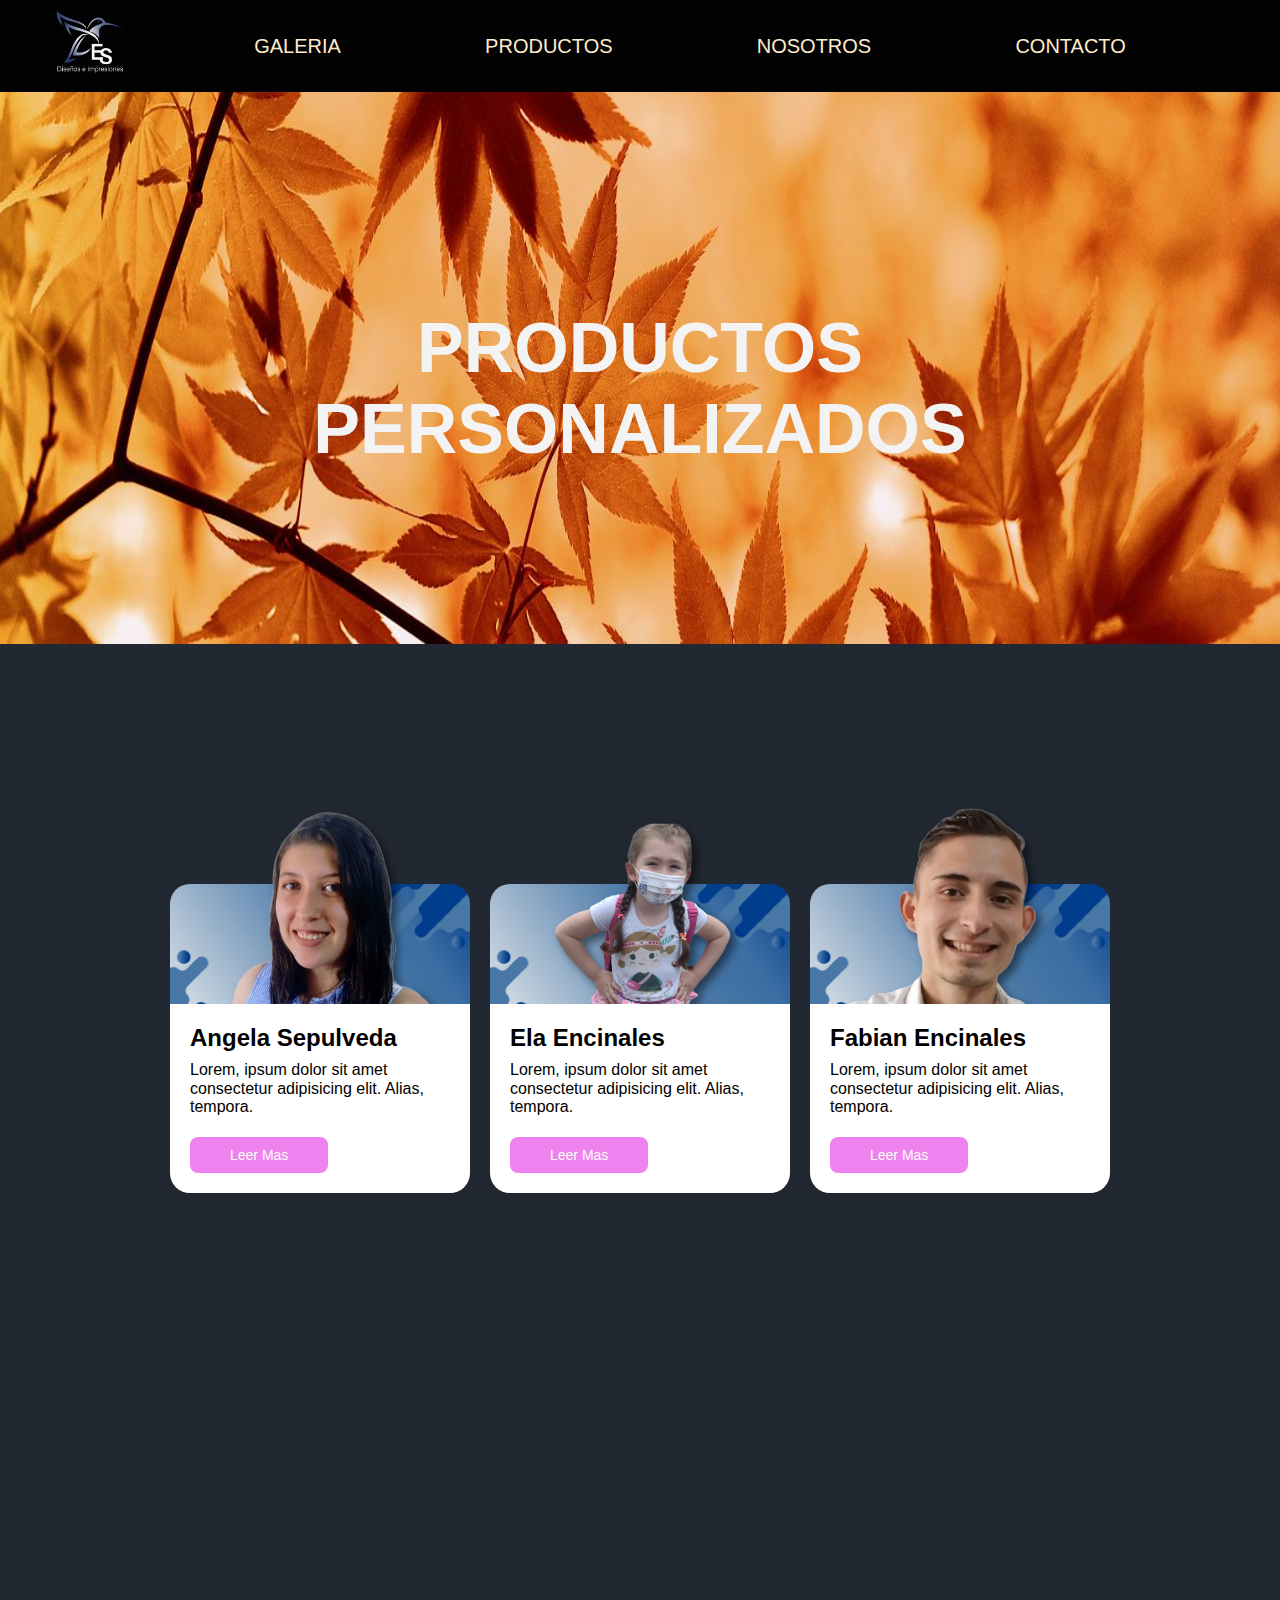
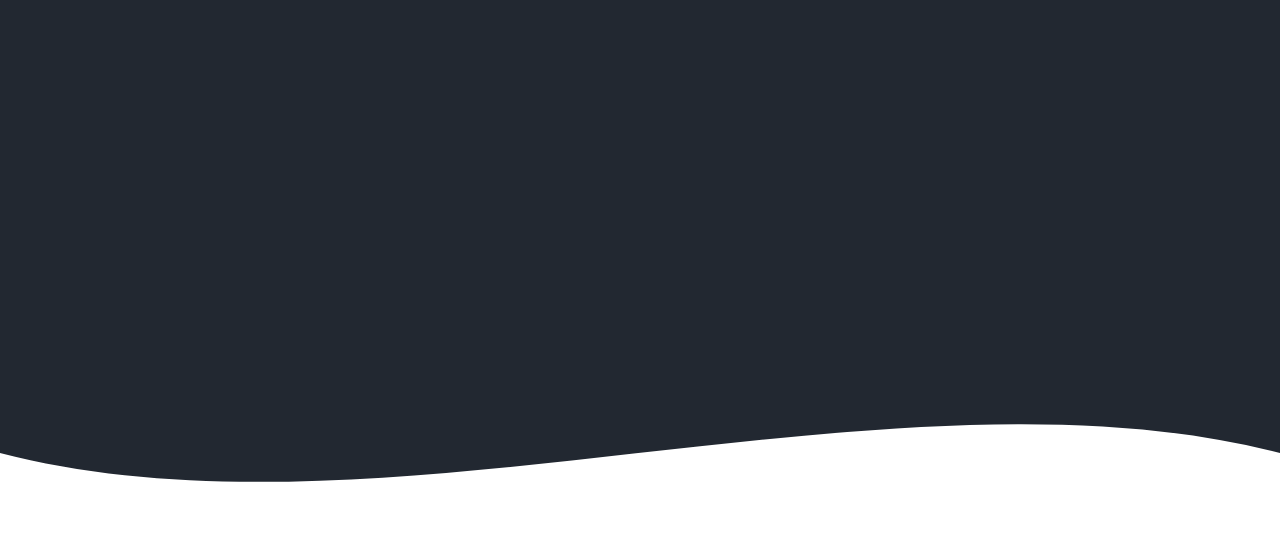
<file: index.html>
<!DOCTYPE html>
<html lang="ES">

<head>
    <meta charset="UTF-8">
    <meta http-equiv="X-UA-Compatible" content="IE=edge">
    <meta name="viewport" content="width=device-width, initial-scale=1.0">
    <meta name="description" content="Diseños e impresiones Bogotá, mugs, publicidad, paginas web, forros personalizados para tu celular">
    <title>pagina2</title>
    <!-- mi hoja de estilos -->
    <link rel="stylesheet" href="css/normalize.css">
    <link rel="stylesheet" href="css/style.css">
    
    <link rel="stylesheet" href="https://use.fontawesome.com/releases/v5.12.1/css/all.css" integrity="sha384-v8BU367qNbs/aIZIxuivaU55N5GPF89WBerHoGA4QTcbUjYiLQtKdrfXnqAcXyTv" crossorigin="anonymous"
/>
</head>
<body>

<header role="banner">
    <div class="main_cont">

    <div class="main-cont--center">
        <a href="/index.html">
            <div class="main">
        
                <nav class="navbar">
            
                <div class="brand">
        
                    <img class="logo" src="/IMG/logo.jpeg" alt="este es el logo">
        
                </div>
            </div>
        </a>

        <div class="menu">
            <ul class="ul-menu">
                <li><a class="link_menu" href="/galeria.html">galeria</a></li>
                <li><a class="link_menu" href="/productos.html">productos</a></li>
                <li><a class="link_menu" href="/index.html">nosotros</a></li>
                <li><a class="link_menu" href="/contacto.html">contacto</a></li>
            </ul>

        </div>
    </div>
       

    </div>
        

    <section>
        <div class="container-info">

        <section class="banner"  >
        
            <div class="content-wrapper">
            
                <div class="info">
                    
                    <h1>
                        productos <br>
                        personalizados
                    </h1>
                
                </div>

            </div>

        </section>

    </section>
</header>

<div class="container__cards">


<div class="card">
    <div class="cover">
        <img src="IMG/PhotoRoom-20211106_102220.png" alt="">
        <div class="img__back"></div>
    </div>
    <div class="description">
        <h2>Angela Sepulveda</h2>
        <p>Lorem, ipsum dolor sit amet consectetur adipisicing elit. Alias, tempora.</p>
        <input type="button" value="Leer Mas">
    </div>
    </div>

    <div class="card">
        <div class="cover">
            <img src="IMG/PhotoRoom-20211106_122012.png" alt="">
            <div class="img__back"></div>
        </div>
        <div class="description">
            <h2>Ela  Encinales</h2>
            <p>Lorem, ipsum dolor sit amet consectetur adipisicing elit. Alias, tempora.</p>
            <input type="button" value="Leer Mas">
        </div>
        </div>
        
        <div class="card">
            <div class="cover">
                <img src="IMG/PhotoRoom-20211106_102306.png" alt="">
                <div class="img__back"></div>
            </div>
            <div class="description">
                <h2>Fabian Encinales</h2>
                <p>Lorem, ipsum dolor sit amet consectetur adipisicing elit. Alias, tempora.</p>
                <input type="button" value="Leer Mas">
            </div>
            </div>

    </div>
<section class="out-products">

</section>
</section>
<div class="wave" style="height: 150px; overflow: hidden;" ><svg viewBox="0 0 500 150" preserveAspectRatio="none" style="height: 100%; width: 100%;"><path d="M0.00,49.98 C149.99,150.00 349.20,-49.98 500.00,49.98 L500.00,150.00 L0.00,150.00 Z" style="stroke: none; fill: #FFf;"></path></svg></div>

<script src="js/scripts.js"></script>
</body>
</html>
</file>
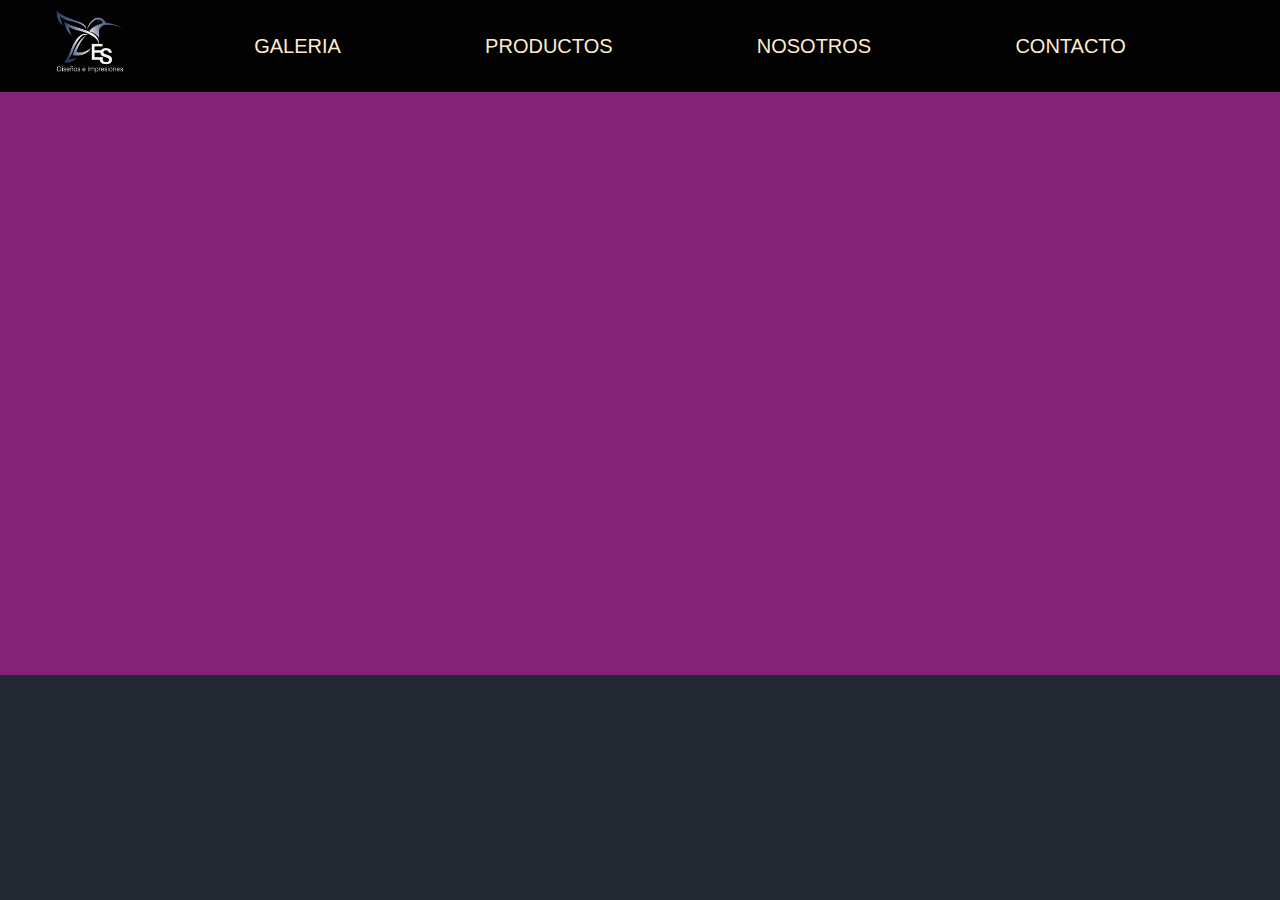
<file: contacto.html>
<!DOCTYPE html>
<html lang="en">
<head>
        <meta charset="UTF-8">
        <meta http-equiv="X-UA-Compatible" content="IE=edge">
        <meta name="viewport" content="width=device-width, initial-scale=1.0">
        <meta name="description" content="Diseños e impresiones Bogotá, mugs, publicidad, paginas web, forros personalizados para tu celular">
        <title>pagina2</title>
        <!-- mi hoja de estilos -->
        <link rel="stylesheet" href="css/normalize.css">
        <link rel="stylesheet" href="css/style.css">
        
        <link rel="stylesheet" href="https://use.fontawesome.com/releases/v5.12.1/css/all.css" integrity="sha384-v8BU367qNbs/aIZIxuivaU55N5GPF89WBerHoGA4QTcbUjYiLQtKdrfXnqAcXyTv" crossorigin="anonymous"
    />
</head>
<body>
    <header role="banner">
        <div class="main_cont">
    
        <div class="main-cont--center">
            <a href="/index.html">
                <div class="main">
            
                    <nav class="navbar">
                
                    <div class="brand">
            
                        <img class="logo" src="/IMG/logo.jpeg" alt="este es el logo">
            
                    </div>
                </div>
            </a>
    
            <div class="menu">
                <ul class="ul-menu">
                    <li><a class="link_menu" href="/galeria.html">galeria</a></li>
                    <li><a class="link_menu" href="/productos.html">productos</a></li>
                    <li><a class="link_menu" href="/index.html">nosotros</a></li>
                    <li><a class="link_menu" href="/contacto.html">contacto</a></li>
                </ul>
    
            </div>
        </div>
           
    
        </div>
            
    
        
    </header>

    <section class="contacto">
        <h2>
            contactanos
        </h2>

        <form action="">
            <label for=""></label>
            <input type="text">
        </form>
    </section>
</body>
</html>
</file>
<file: css/style.css>
@import url(//db.onlinewebfonts.com/c/066ce24dae3730ed6c648b09efaea93a?family=Acumin+Variable+Concept);

* {
margin: 0;
padding: 0;
box-sizing: border-box;
font-family:"Acumin",sans-serif;
}

body {
background-color: rgb(34, 40, 49);
}

/* utilidades */

a {
    text-decoration: none;
}

/*code on page*/

.main_cont {
    background-color: #020202;
    width: 100%;
    position: fixed;
    z-index: 100;
}

.main-cont--center {
    margin: 0 auto;
    display: flex;
    max-width: 1200px;
}

.menu {
    display: flex;
    justify-content: center;
    align-items: center;
    width: 100%;
    
}

.ul-menu {
    display: flex;
    justify-content: space-evenly;
    align-items: center;
    gap: 20px;
    list-style: none;
    width: 100%;
}

.link_menu {
    padding: 10px;
    color: blanchedalmond;
    font-size: 20px;
    text-transform: uppercase;
}

.link_menu:hover {
    border-bottom: 2px solid #e430fc;
    background-color: #222831;
    /* background-color: rgb(204, 144, 53);
    padding: 20px;
    border-radius: 5px;
    -webkit-border-radius: 5px;
    -moz-border-radius: 5px;
    -ms-border-radius: 5px;
    -o-border-radius: 5px; */
}

.navbar {
    margin-top: -8px;
    }
    .navbar .brand {
        display: flex;
    }
.logo {
        width: 100px;
        height: 100px;
    }

    .section .container-info {
        width: 100%;
        background-position: top center;
        background-repeat: no-repeat;
        background-size: cover;
        background-attachment: fixed;
        padding: 2rem;
    }

    section .banner{
        background-image: url(/IMG/maple-1079235__480.webp);
        background-position: top center;
        background-repeat: no-repeat;
        background-size: 100% 100%;
        padding: 8rem;
    
    }

    .banner .info{
        width: 100%;
        margin-top: 15px;
        color: rgb(243,243,243);
        text-align: center;
    }
    
    .banner .info h1{
        font-size: 70px;
        margin-top: 180px;
        padding: -20px;
        text-transform: uppercase;
        }
        
        


.container__cards{
    max-width: 1200px;
    margin: auto;
    margin-top: 100px;
    display: flex;
    flex-wrap: wrap;
    justify-content: center;
}


.card{
    width: 300px;
    margin: 10px;
    transition: all 300ms;
    -webkit-transition: all 300ms;
    -moz-transition: all 300ms;
    -ms-transition: all 300ms;
    -o-transition: all 300ms;
}

.card:hover{
    width: 350px;
}

.card .cover{
    width: 100%;
    height: 250px;
    position: relative;
    overflow: hidden;
}

.card .cover img{
    width: 250px;
    display: block;
    margin: auto;
    position: relative;
    top: 40px;
    z-index: 1;
    filter: drop-shadow(5px 5px 4px rgba(0,0,0,0.5));
    transition: all 400ms;
    -webkit-transition: all 400ms;
    -moz-transition: all 400ms;
    -ms-transition: all 400ms;
    -o-transition: all 400ms;
    -webkit-filter: drop-shadow(5px 5px 4px rgba(0,0,0,0.5));
}

.card:hover .cover img{
    top: 0px;
    filter: none;
    -webkit-filter: none;
}

.card .img__back{
    width: 100%;
    height: 200px;
    position: absolute;
    bottom: -80px;
    left: 0;
    background-size: cover;
    border-radius: 20px;
    -webkit-border-radius: 20px;
    -moz-border-radius: 20px;
    -ms-border-radius: 20px;
    -o-border-radius: 20px;
    transition: all 300ms;
    -webkit-transition: all 300ms;
    -moz-transition: all 300ms;
    -ms-transition: all 300ms;
    -o-transition: all 300ms;
}

.card:nth-of-type(1) .img__back{
    background-image: url(../IMG/v1jpg.jpg);
}

.card:nth-of-type(2) .img__back{
    background-image: url(../IMG/v1jpg.jpg);
}

.card:nth-of-type(3) .img__back{
    background-image: url(../IMG/v1jpg.jpg);
}


.card:hover .img__back{
    bottom: -40px;
}

.card .description{
    background: white;
    margin-top: -10px;
    padding: 20px;
    border-radius: 0px 0px 20px 20px;
    -webkit-border-radius: 0px 0px 20px 20px;
    -moz-border-radius: 0px 0px 20px 20px;
    -ms-border-radius: 0px 0px 20px 20px;
    -o-border-radius: 0px 0px 20px 20px;
    transition: all 300ms;
    -webkit-transition: all 300ms;
    -moz-transition: all 300ms;
    -ms-transition: all 300ms;
    -o-transition: all 300ms;
}

.card:hover .description{
    padding: 40px;
}

.card .description h2{
    margin-top: 10px;
}

.card .description p{
margin-top: 10px;

}


.card .description input{
    padding: 10px  40px;
    margin-top: 20px;
    border: none;
    background-color: violet;
    color: white;
    font-size: 14px;
    cursor: pointer;
    border-radius: 8px;
    -webkit-border-radius: 8px;
    -moz-border-radius: 8px;
    -ms-border-radius: 8px;
    -o-border-radius: 8px;
    transition: all 300ms;
    -webkit-transition: all 300ms;
    -moz-transition: all 300ms;
    -ms-transition: all 300ms;
    -o-transition: all 300ms;
}
.card .description input:hover{
    background: #832277;
}



.out-products {
    background-color: #222831;
    height: 800PX;
}

/* contacto */

.contacto {
    height: 75vh;
    background-color: #832277;
    
}
</file>
